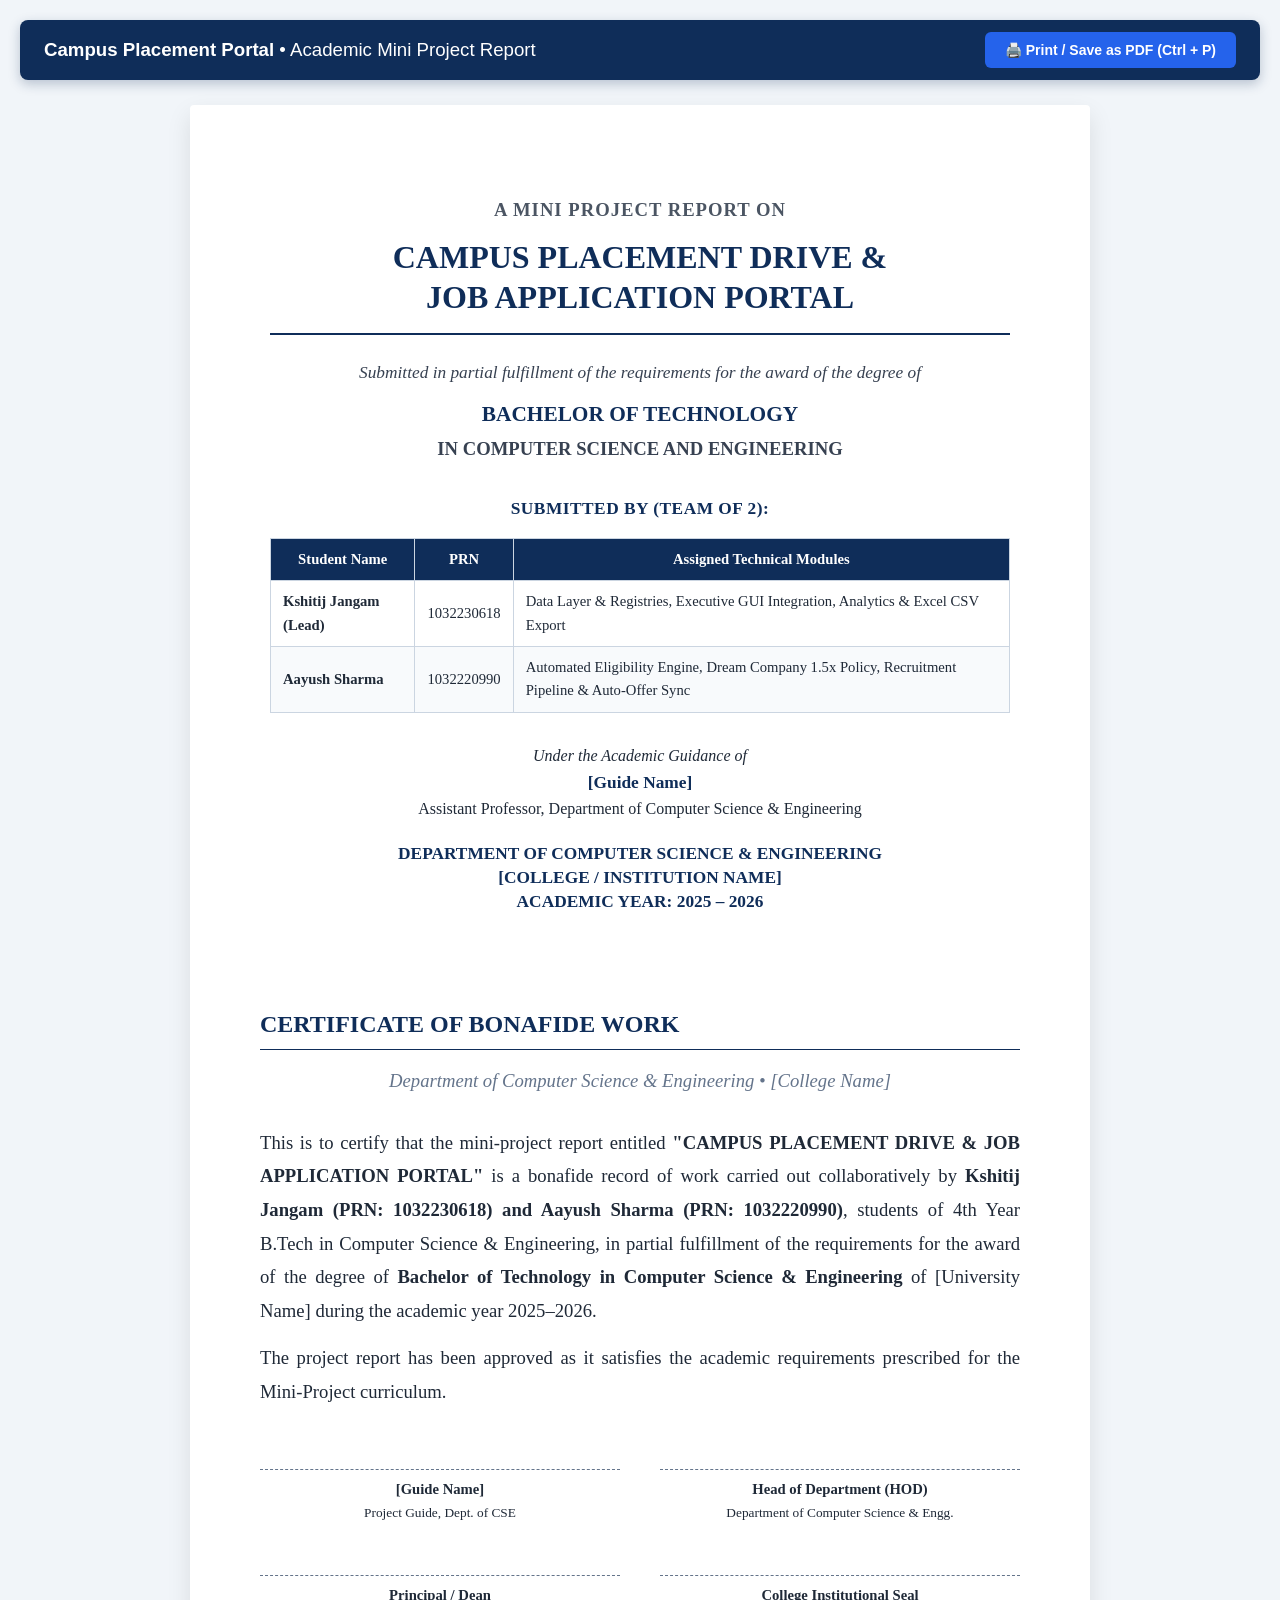
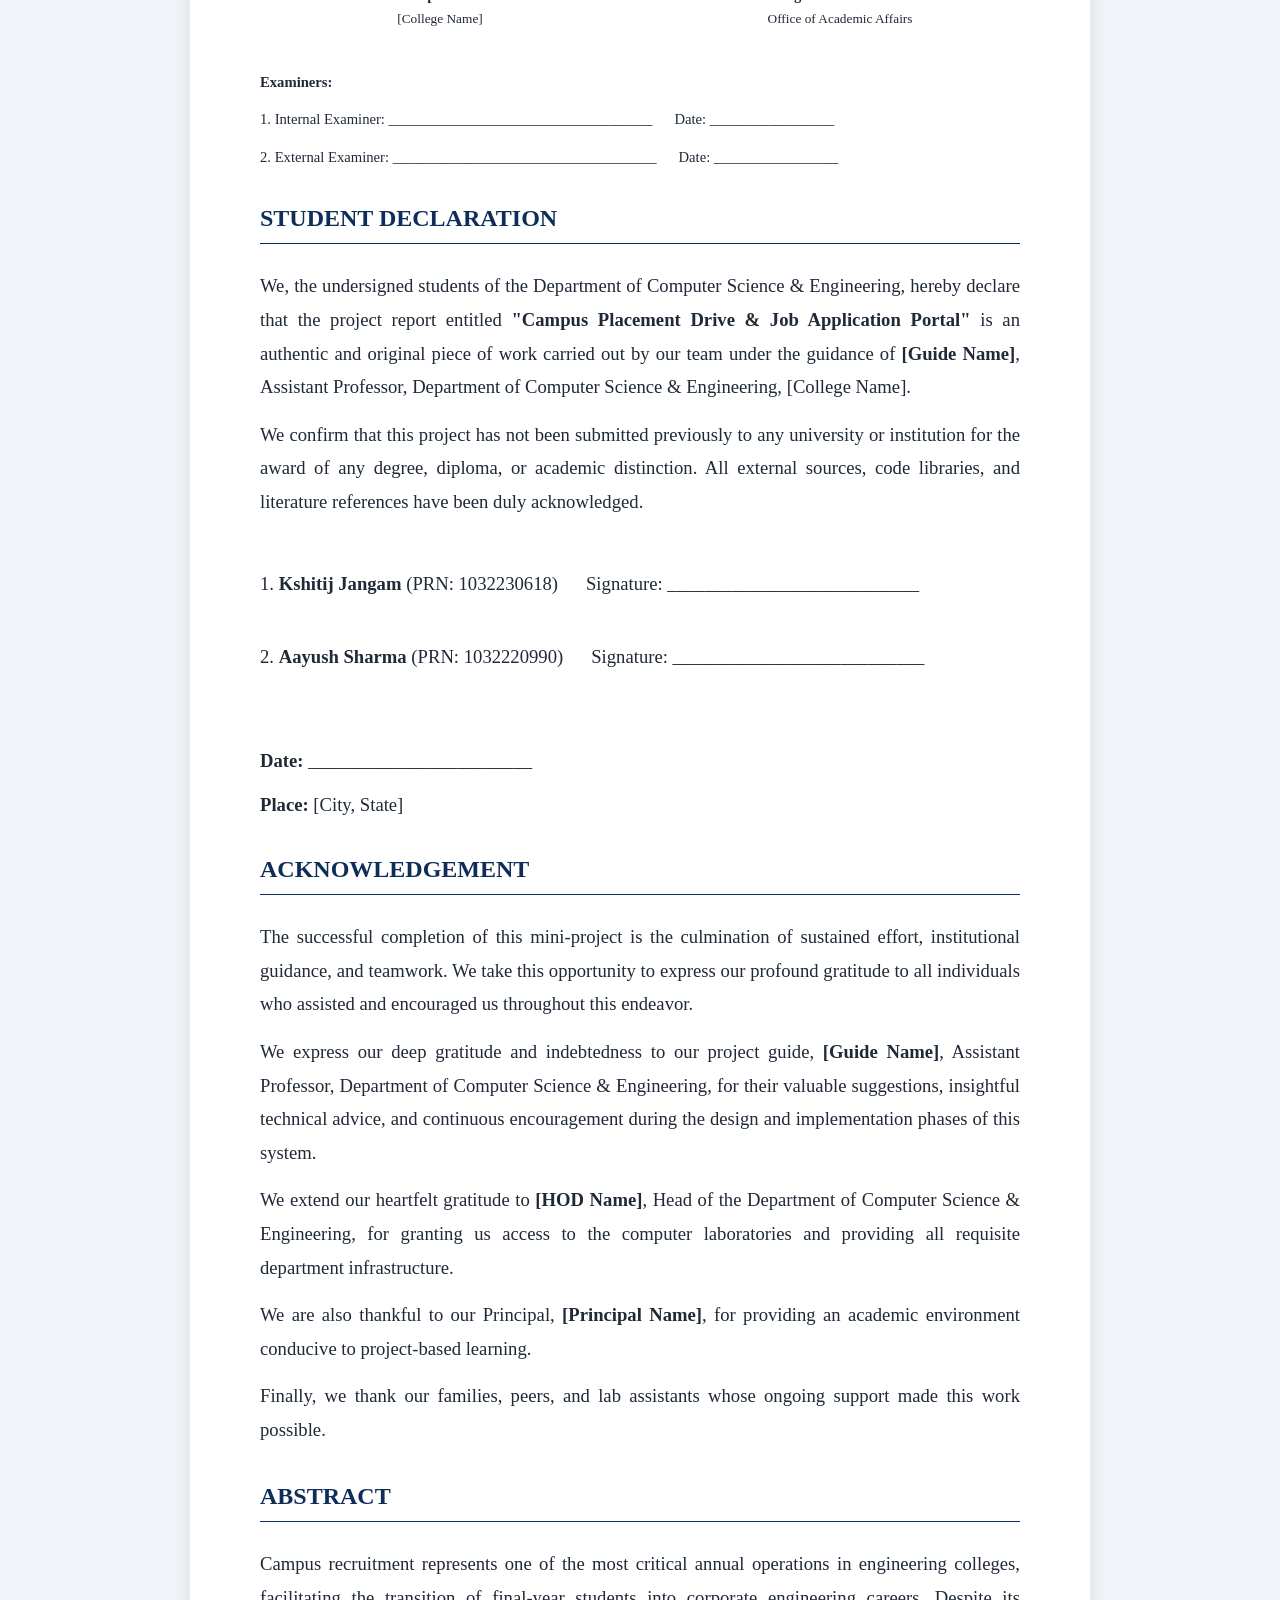
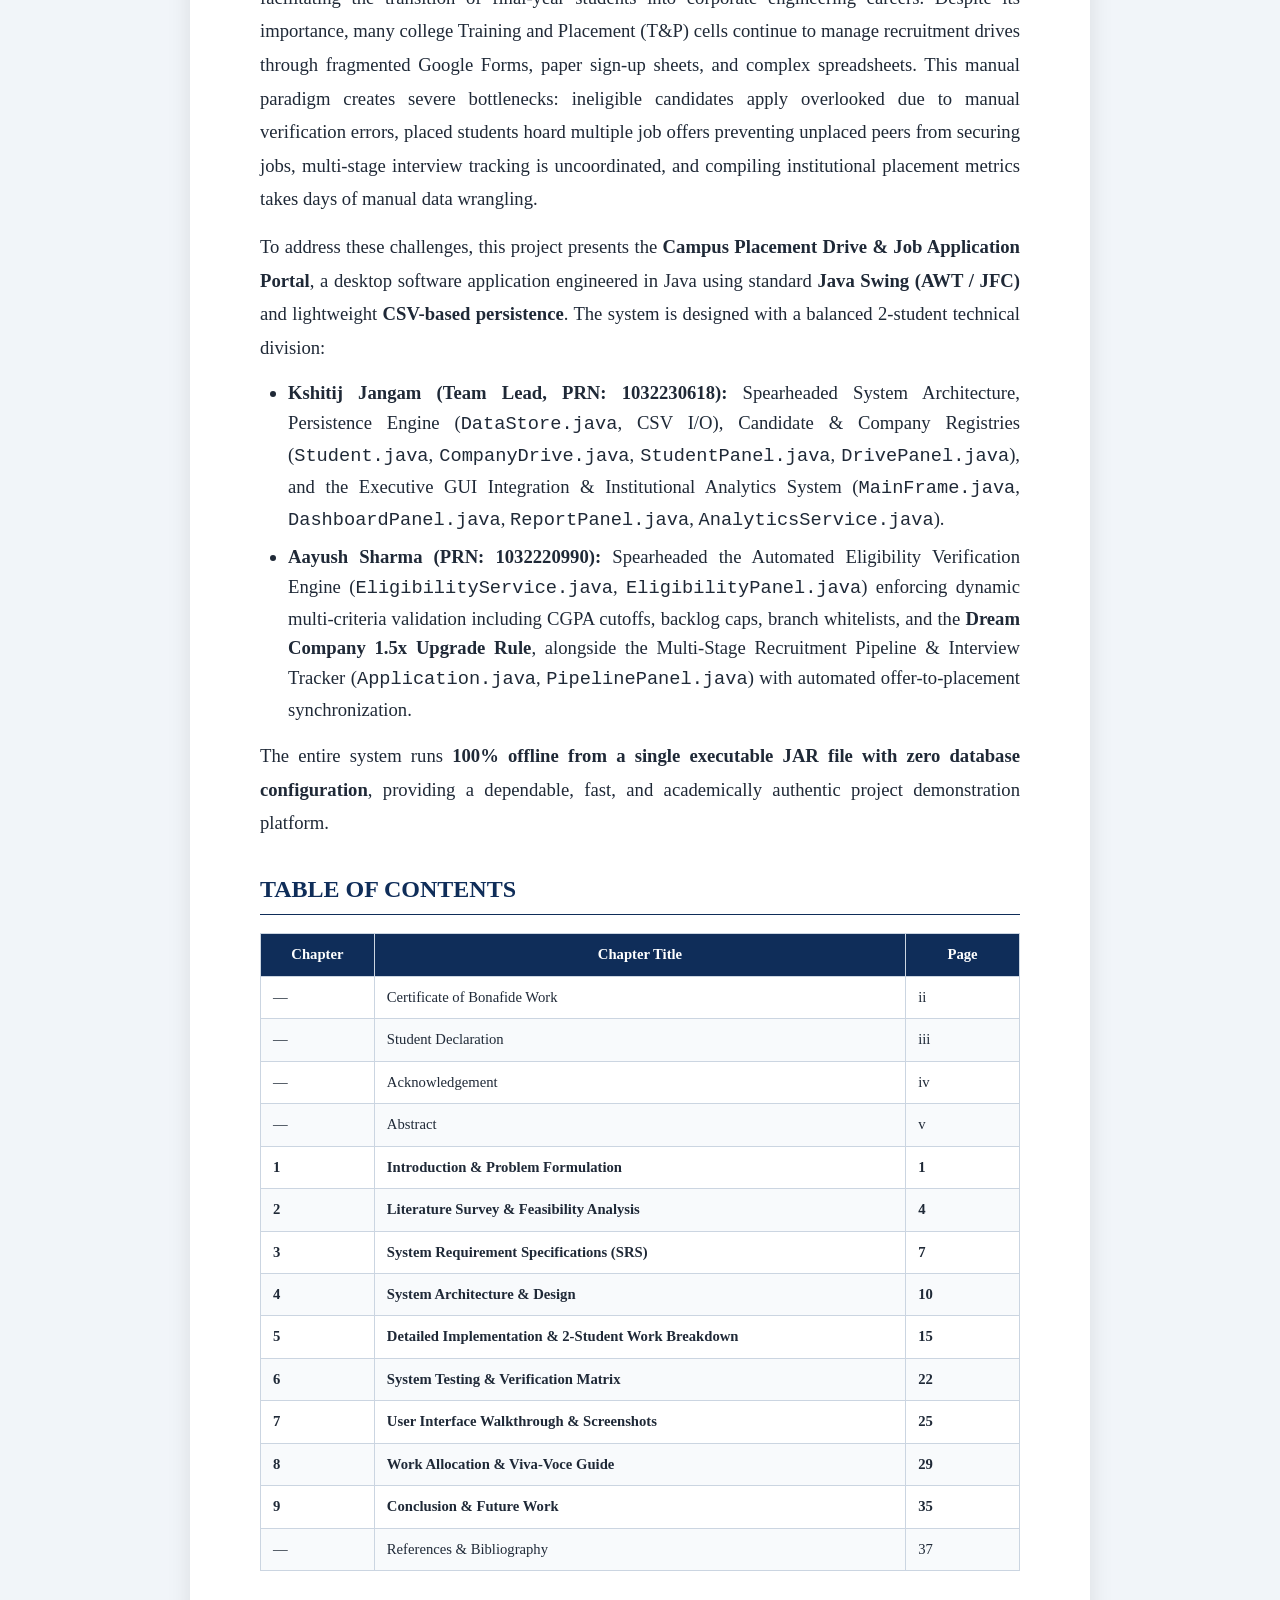
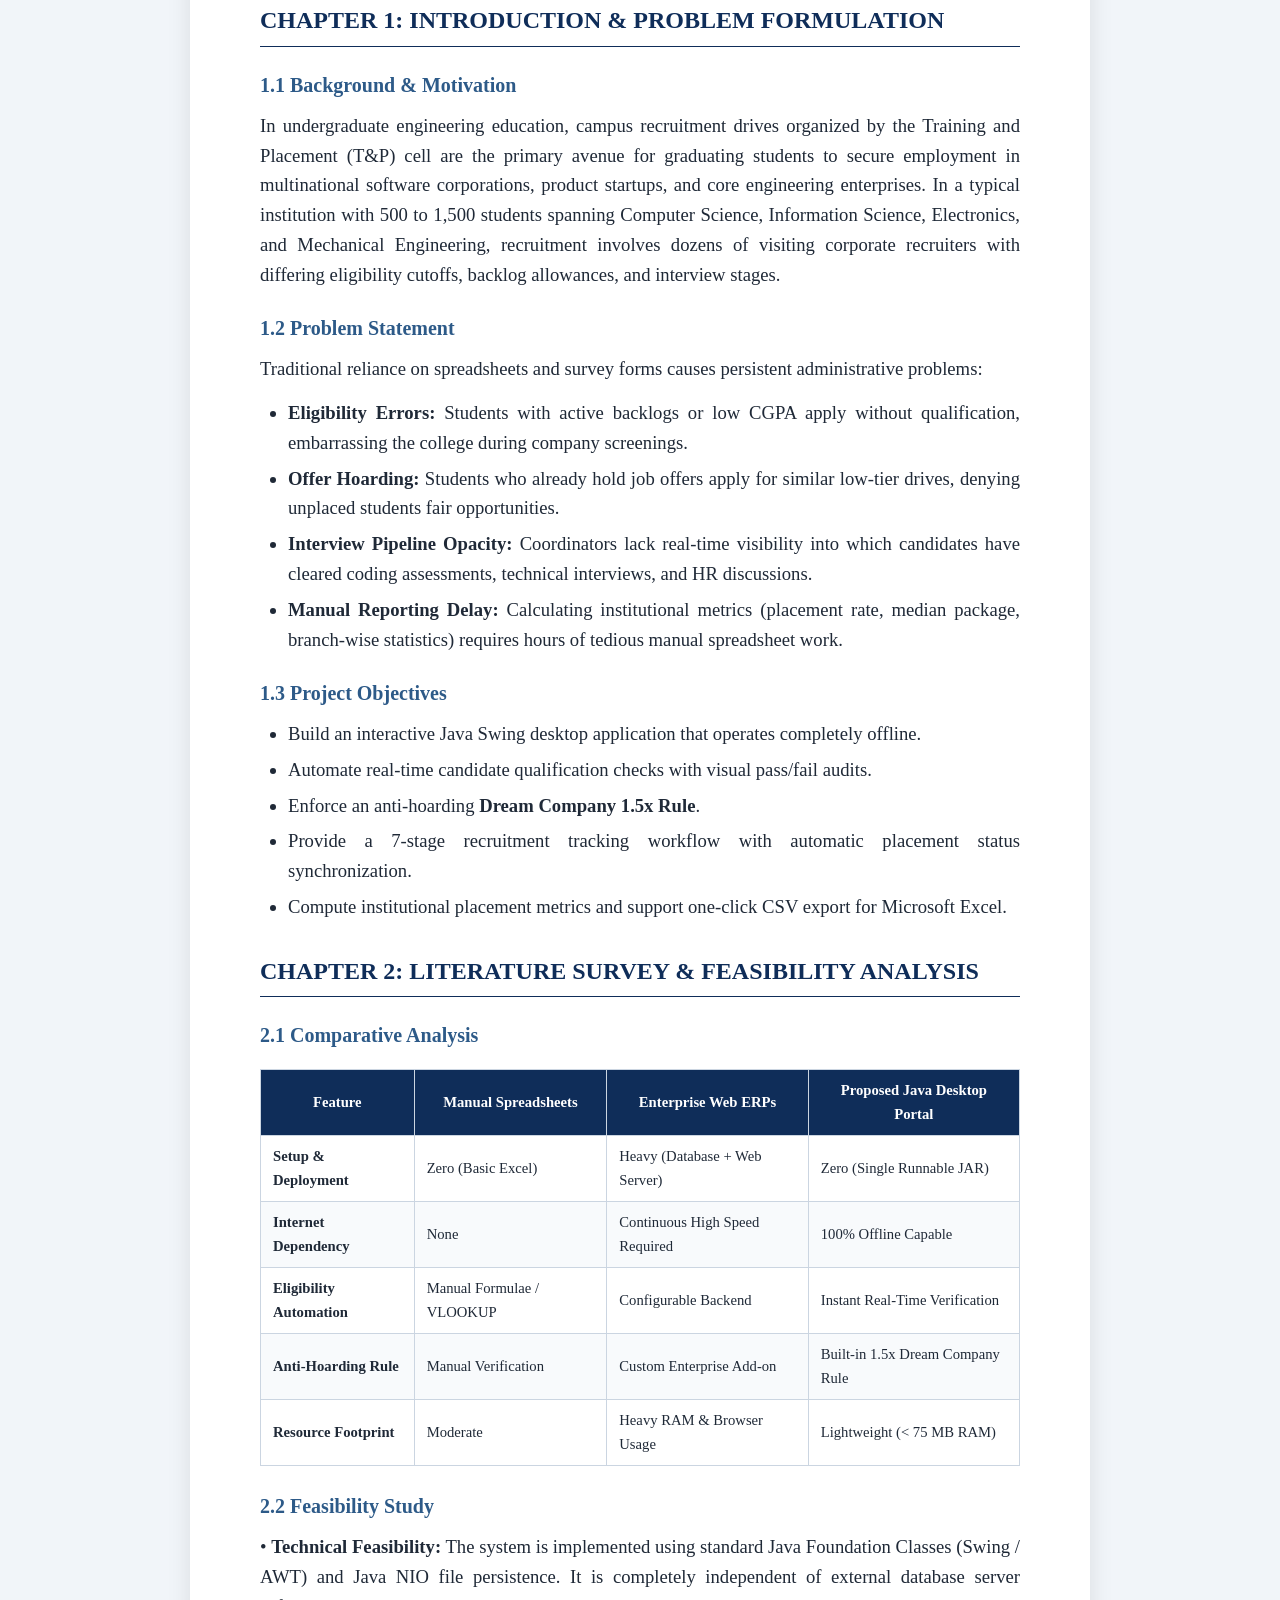
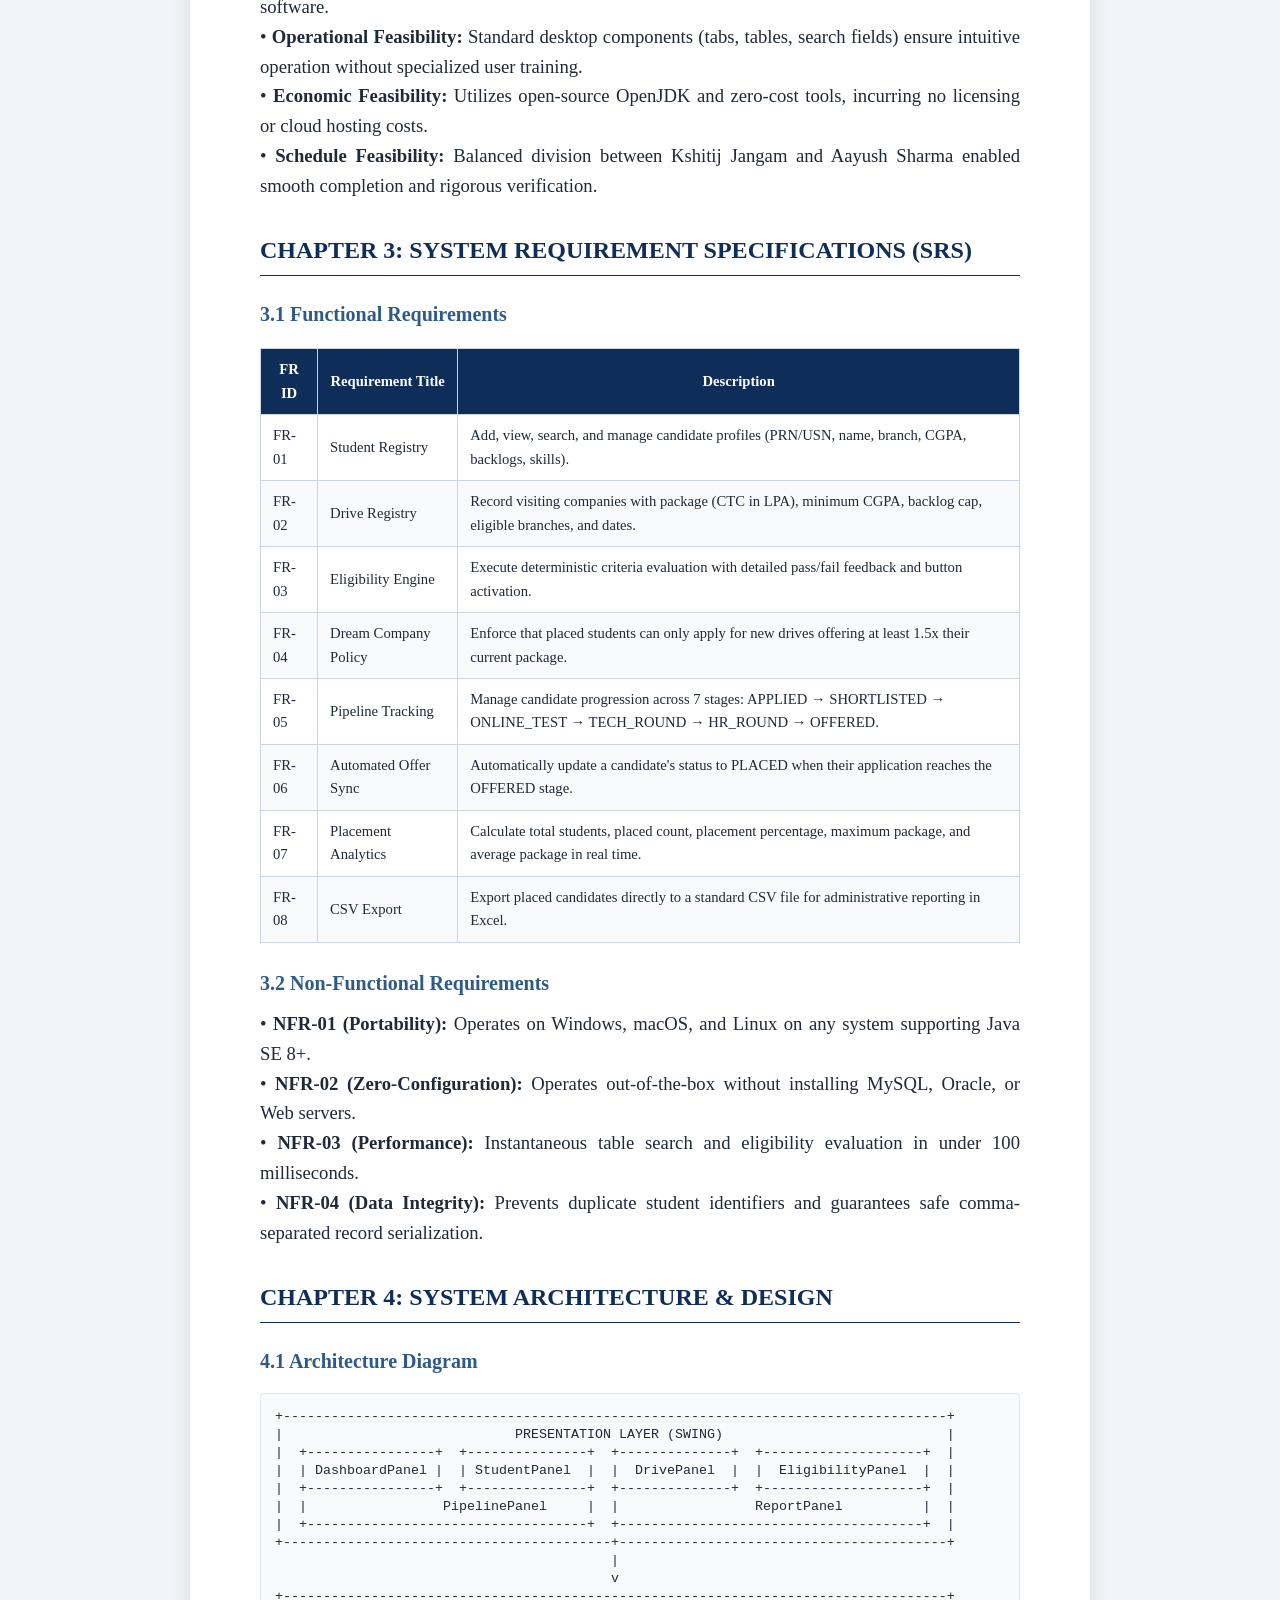
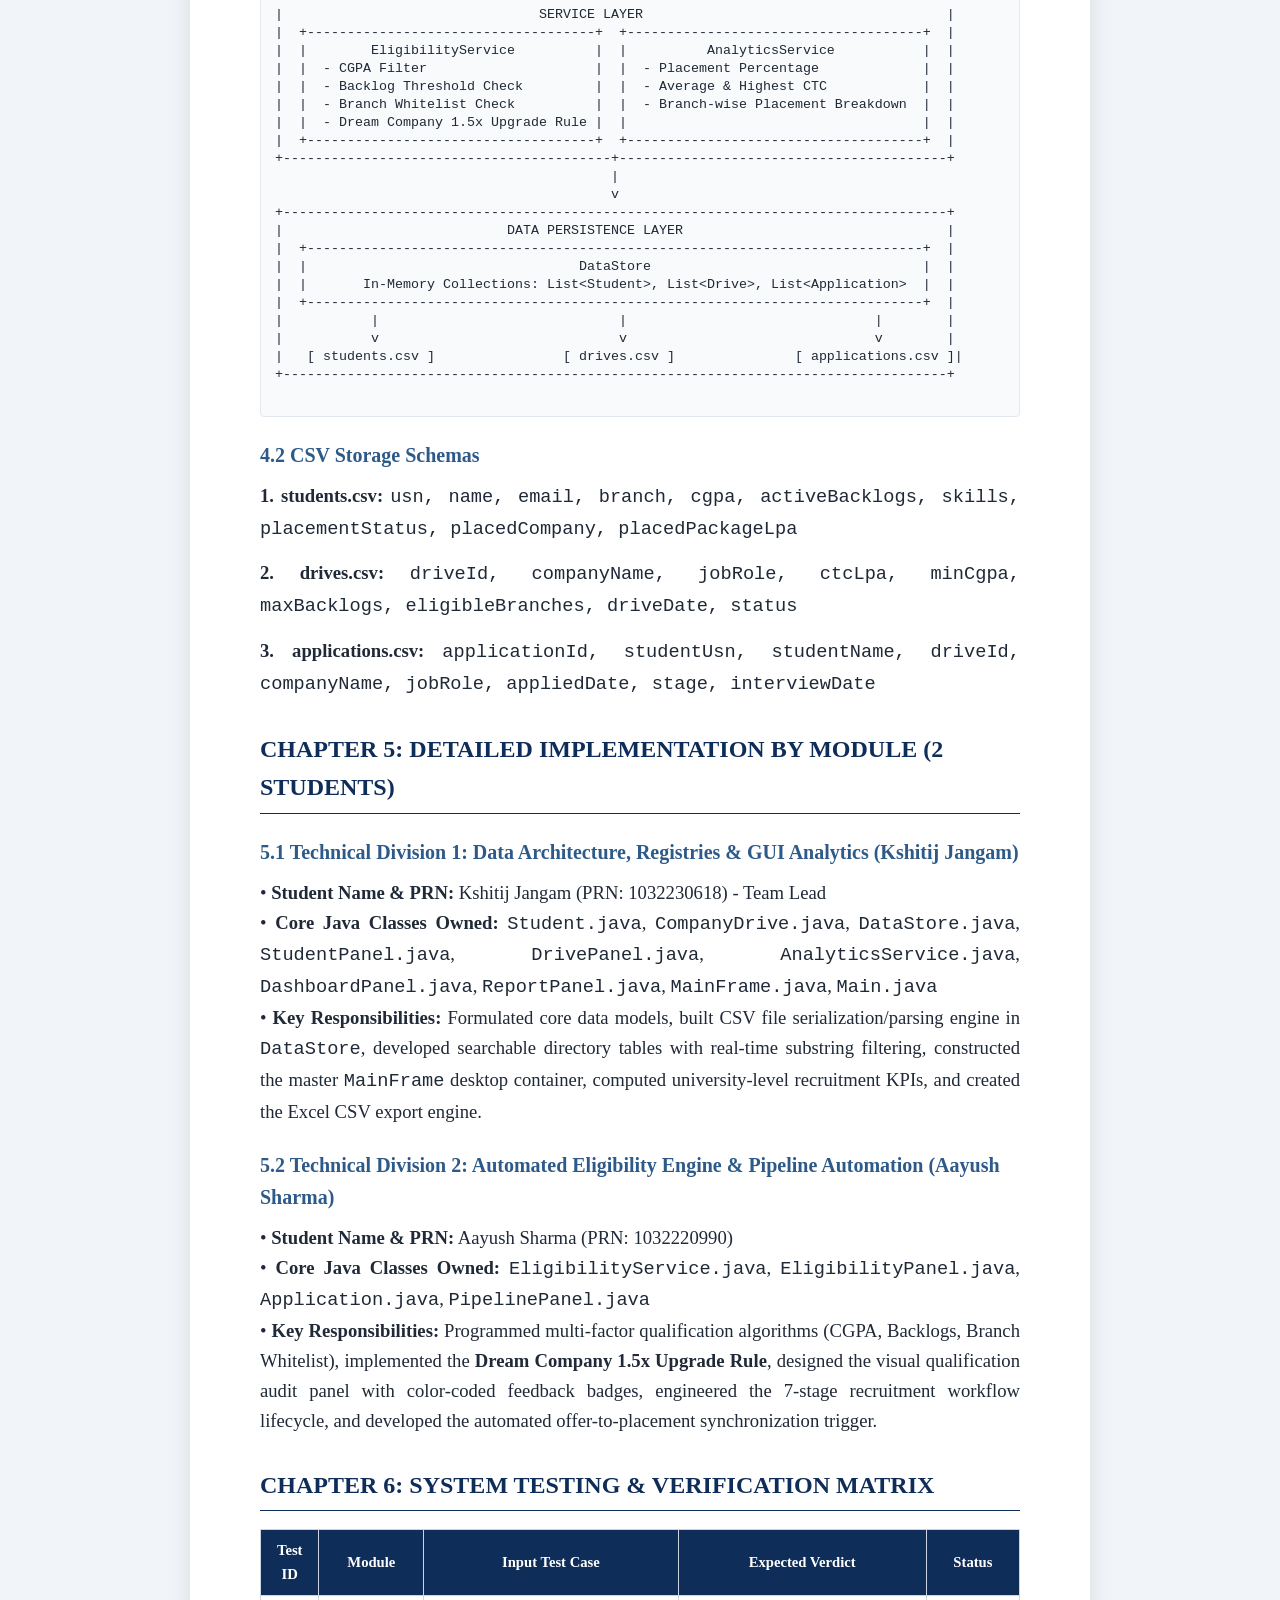
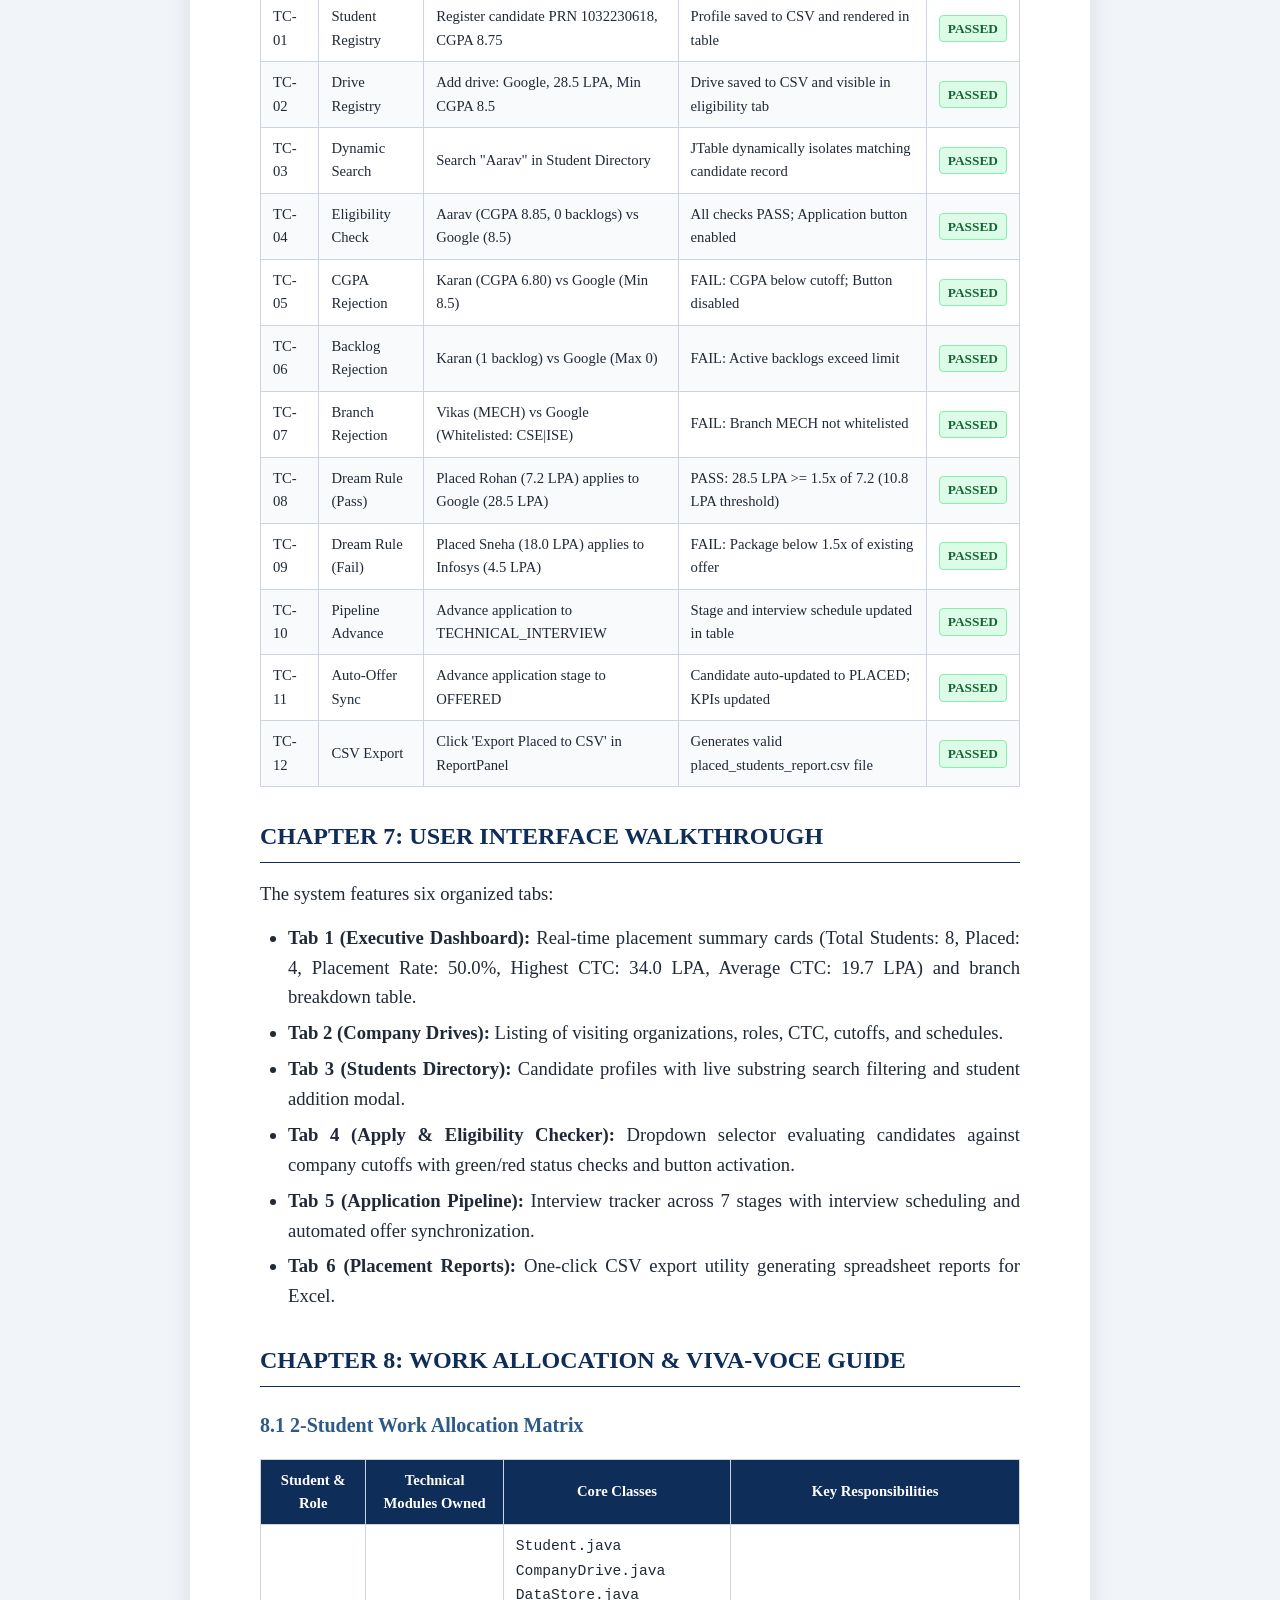
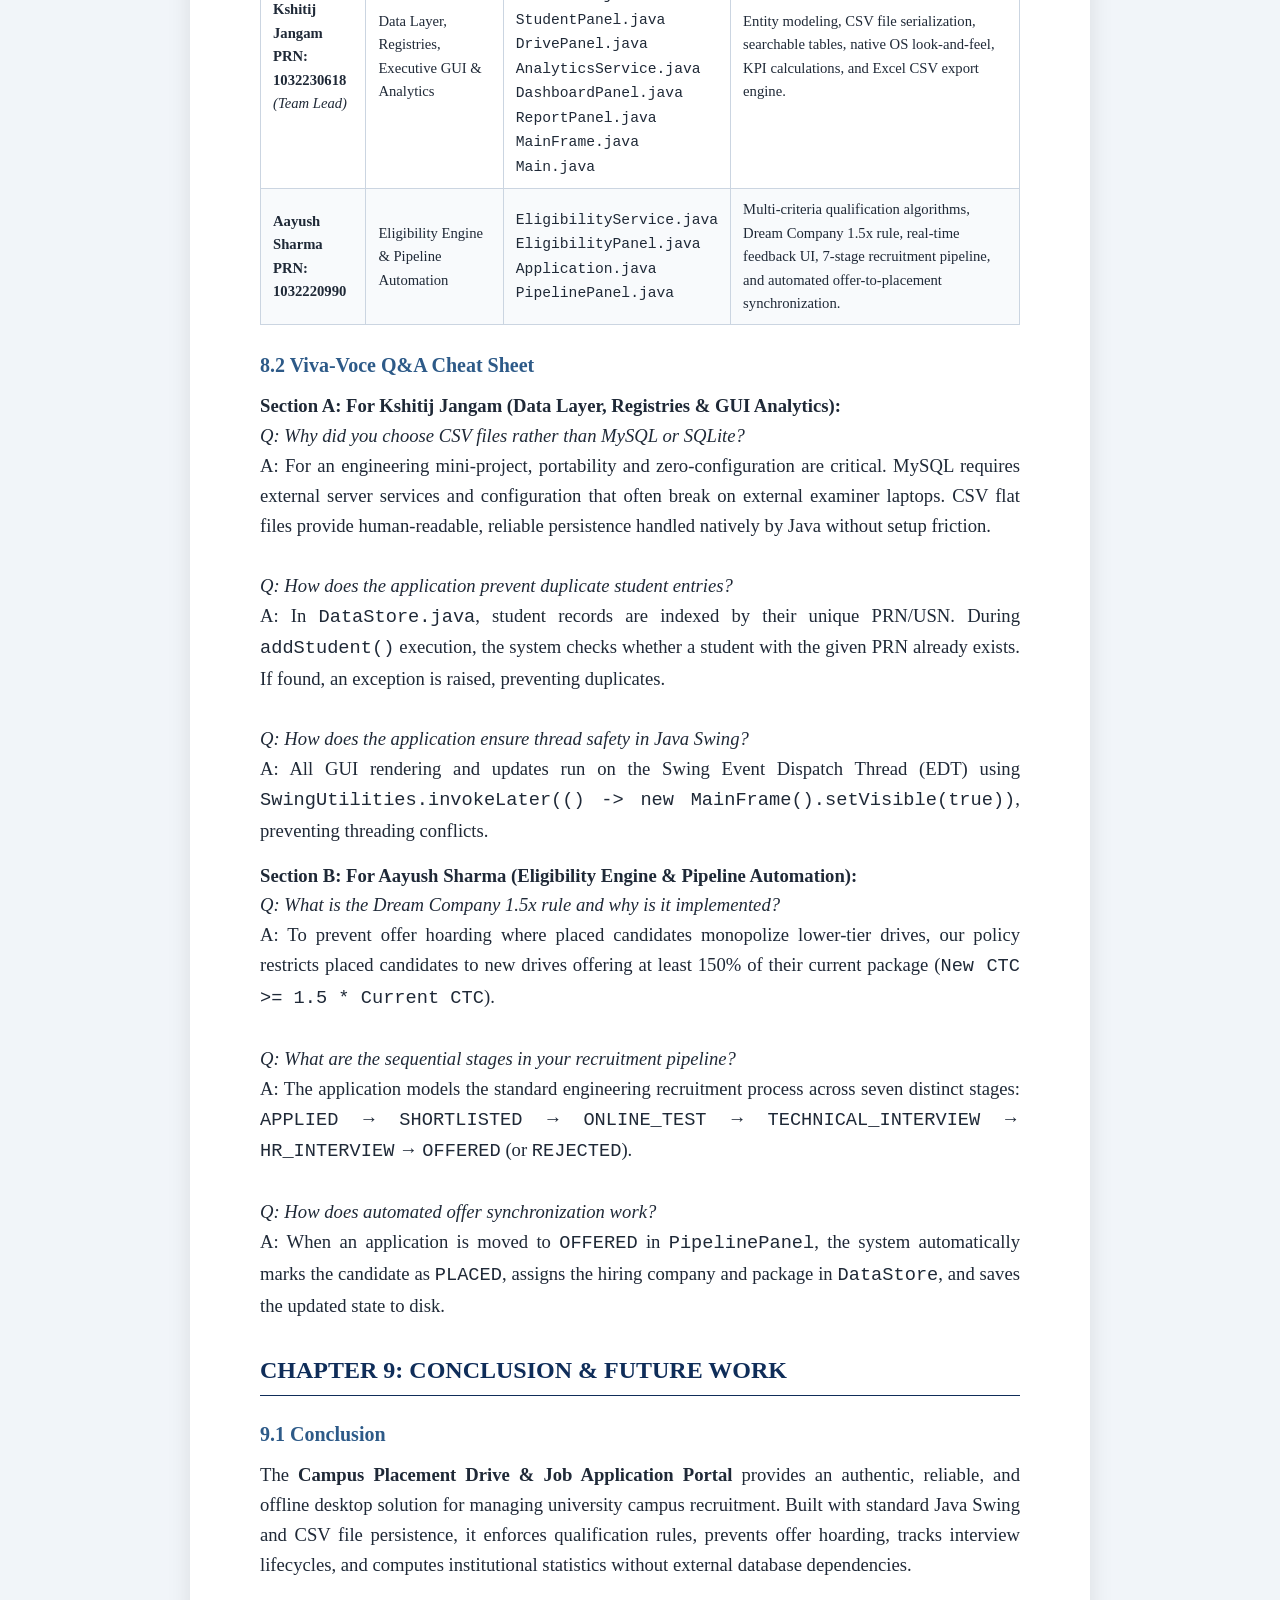
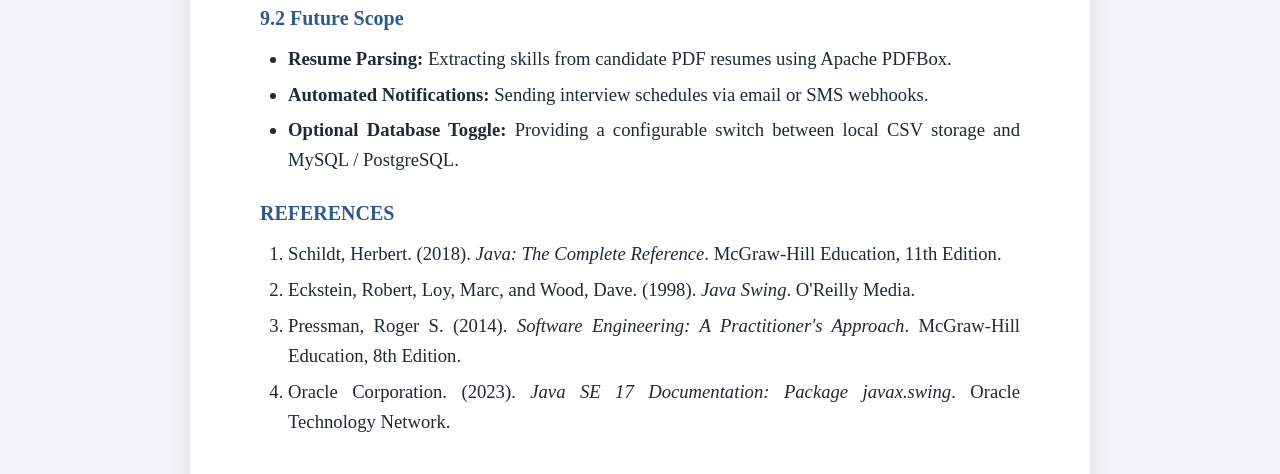
<file: PROJECT_REPORT.html>
<!DOCTYPE html>
<html lang="en">
<head>
  <meta charset="UTF-8">
  <meta name="viewport" content="width=device-width, initial-scale=1.0">
  <title>Academic Mini Project Report - Campus Placement Drive & Job Application Portal</title>
  <style>
    :root {
      --primary: #0f2d59;
      --secondary: #2d5a88;
      --accent: #2563eb;
      --text: #1f2937;
      --light-bg: #f8fafc;
      --border: #e2e8f0;
      --card-bg: #ffffff;
    }

    * {
      box-sizing: border-box;
      margin: 0;
      padding: 0;
    }

    body {
      font-family: 'Times New Roman', Times, serif;
      font-size: 14pt;
      line-height: 1.6;
      color: var(--text);
      background-color: #f1f5f9;
      padding: 20px;
    }

    .report-container {
      max-width: 900px;
      margin: 0 auto;
      background: #ffffff;
      padding: 60px 70px;
      box-shadow: 0 10px 25px rgba(0,0,0,0.1);
      border-radius: 4px;
    }

    /* Print styling */
    @media print {
      body {
        background: transparent;
        padding: 0;
      }
      .report-container {
        max-width: 100%;
        margin: 0;
        padding: 0;
        box-shadow: none;
      }
      .no-print {
        display: none !important;
      }
      .page-break {
        page-break-after: always;
        break-after: page;
      }
      h1, h2, h3 {
        page-break-after: avoid;
      }
      table, figure {
        page-break-inside: avoid;
      }
    }

    .print-bar {
      position: sticky;
      top: 10px;
      z-index: 100;
      display: flex;
      justify-content: space-between;
      align-items: center;
      background: var(--primary);
      color: white;
      padding: 12px 24px;
      border-radius: 8px;
      margin-bottom: 25px;
      box-shadow: 0 4px 12px rgba(15, 45, 89, 0.25);
      font-family: -apple-system, BlinkMacSystemFont, "Segoe UI", Roboto, sans-serif;
    }

    .print-btn {
      background: #2563eb;
      color: white;
      border: none;
      padding: 10px 20px;
      font-size: 14px;
      font-weight: 600;
      border-radius: 6px;
      cursor: pointer;
      display: inline-flex;
      align-items: center;
      gap: 8px;
      transition: background 0.2s;
    }
    .print-btn:hover {
      background: #1d4ed8;
    }

    /* Academic Cover Page */
    .cover-page {
      text-align: center;
      padding: 30px 10px 60px;
    }
    .cover-pre {
      font-size: 14pt;
      font-weight: bold;
      color: #4b5563;
      letter-spacing: 1px;
      margin-bottom: 12px;
    }
    .cover-title {
      font-size: 24pt;
      color: var(--primary);
      font-weight: bold;
      line-height: 1.25;
      margin-bottom: 24px;
      text-transform: uppercase;
      border-bottom: 2px solid var(--primary);
      padding-bottom: 16px;
    }
    .cover-sub {
      font-size: 13pt;
      font-style: italic;
      color: #374151;
      margin-bottom: 10px;
    }
    .cover-degree {
      font-size: 16pt;
      font-weight: bold;
      color: var(--primary);
      margin-bottom: 30px;
    }
    .cover-by {
      margin: 25px 0 15px;
      font-size: 13pt;
      font-weight: bold;
      color: var(--primary);
      letter-spacing: 0.5px;
    }
    .cover-table {
      margin: 0 auto 30px;
      width: 100%;
    }
    .cover-guide {
      margin-top: 25px;
      font-size: 12pt;
    }
    .cover-college {
      margin-top: 20px;
      font-size: 13pt;
      font-weight: bold;
      color: var(--primary);
      line-height: 1.4;
    }

    /* Headings */
    h1 {
      font-size: 18pt;
      color: var(--primary);
      border-bottom: 1.5px solid var(--primary);
      padding-bottom: 6px;
      margin-top: 30px;
      margin-bottom: 16px;
      text-transform: uppercase;
    }
    h2 {
      font-size: 15pt;
      color: var(--secondary);
      margin-top: 22px;
      margin-bottom: 10px;
    }
    h3 {
      font-size: 13pt;
      color: #1f2937;
      margin-top: 16px;
      margin-bottom: 8px;
    }

    p {
      text-align: justify;
      margin-bottom: 14px;
      text-indent: 0;
    }

    ul, ol {
      margin-left: 28px;
      margin-bottom: 14px;
    }
    li {
      margin-bottom: 6px;
      text-align: justify;
    }

    /* Tables */
    table {
      width: 100%;
      border-collapse: collapse;
      margin: 18px 0 24px;
      font-size: 11pt;
    }
    th, td {
      border: 1px solid #cbd5e1;
      padding: 9px 12px;
      text-align: left;
    }
    th {
      background-color: var(--primary);
      color: white;
      font-weight: bold;
      text-align: center;
    }
    tr:nth-child(even) td {
      background-color: #f8fafc;
    }

    /* Signatures */
    .sig-grid {
      display: grid;
      grid-template-columns: 1fr 1fr;
      gap: 40px;
      margin-top: 50px;
      text-align: center;
    }
    .sig-line {
      border-top: 1px dashed #64748b;
      padding-top: 8px;
      font-size: 11pt;
      font-weight: bold;
    }

    /* Code & Diagrams */
    pre {
      background: #f8fafc;
      border: 1px solid #e2e8f0;
      padding: 14px;
      font-family: "Courier New", Courier, monospace;
      font-size: 10pt;
      overflow-x: auto;
      margin: 16px 0;
      border-radius: 4px;
      line-height: 1.35;
    }

    .badge {
      display: inline-block;
      padding: 2px 8px;
      font-size: 10pt;
      font-weight: bold;
      border-radius: 4px;
    }
    .badge-pass { background: #dcfce7; color: #166534; border: 1px solid #86efac; }
  </style>
</head>
<body>

  <!-- Navigation Print Action Bar -->
  <div class="print-bar no-print">
    <div>
      <strong>Campus Placement Portal</strong> • Academic Mini Project Report
    </div>
    <div>
      <button class="print-btn" onclick="window.print()">
        🖨️ Print / Save as PDF (Ctrl + P)
      </button>
    </div>
  </div>

  <div class="report-container">

    <!-- ==================== COVER / TITLE PAGE ==================== -->
    <div class="cover-page">
      <div class="cover-pre">A MINI PROJECT REPORT ON</div>
      <div class="cover-title">
        Campus Placement Drive &<br>Job Application Portal
      </div>
      <div class="cover-sub">
        Submitted in partial fulfillment of the requirements for the award of the degree of
      </div>
      <div class="cover-degree">
        BACHELOR OF TECHNOLOGY<br>
        <span style="font-size: 14pt; color: #374151;">IN COMPUTER SCIENCE AND ENGINEERING</span>
      </div>

      <div class="cover-by">SUBMITTED BY (TEAM OF 2):</div>
      <table class="cover-table">
        <thead>
          <tr>
            <th>Student Name</th>
            <th>PRN</th>
            <th>Assigned Technical Modules</th>
          </tr>
        </thead>
        <tbody>
          <tr>
            <td><strong>Kshitij Jangam (Lead)</strong></td>
            <td>1032230618</td>
            <td>Data Layer & Registries, Executive GUI Integration, Analytics & Excel CSV Export</td>
          </tr>
          <tr>
            <td><strong>Aayush Sharma</strong></td>
            <td>1032220990</td>
            <td>Automated Eligibility Engine, Dream Company 1.5x Policy, Recruitment Pipeline & Auto-Offer Sync</td>
          </tr>
        </tbody>
      </table>

      <div class="cover-guide">
        <em>Under the Academic Guidance of</em><br>
        <strong style="font-size: 13pt; color: var(--primary);">[Guide Name]</strong><br>
        Assistant Professor, Department of Computer Science & Engineering
      </div>

      <div class="cover-college">
        DEPARTMENT OF COMPUTER SCIENCE & ENGINEERING<br>
        [COLLEGE / INSTITUTION NAME]<br>
        ACADEMIC YEAR: 2025 – 2026
      </div>
    </div>

    <div class="page-break"></div>

    <!-- ==================== CERTIFICATE ==================== -->
    <h1>CERTIFICATE OF BONAFIDE WORK</h1>
    <p style="text-align: center; font-style: italic; color: #64748b; margin-bottom: 25px;">
      Department of Computer Science & Engineering • [College Name]
    </p>

    <p style="line-height: 1.8; margin-top: 30px;">
      This is to certify that the mini-project report entitled 
      <strong>"CAMPUS PLACEMENT DRIVE & JOB APPLICATION PORTAL"</strong> is a bonafide record of work carried out collaboratively by 
      <strong>Kshitij Jangam (PRN: 1032230618) and Aayush Sharma (PRN: 1032220990)</strong>, 
      students of 4th Year B.Tech in Computer Science & Engineering, in partial fulfillment of the requirements for the award of the degree of 
      <strong>Bachelor of Technology in Computer Science & Engineering</strong> of [University Name] during the academic year 2025–2026.
    </p>
    <p style="line-height: 1.8;">
      The project report has been approved as it satisfies the academic requirements prescribed for the Mini-Project curriculum.
    </p>

    <div class="sig-grid" style="margin-top: 60px;">
      <div>
        <div class="sig-line">
          [Guide Name]<br>
          <span style="font-weight: normal; font-size: 10pt;">Project Guide, Dept. of CSE</span>
        </div>
      </div>
      <div>
        <div class="sig-line">
          Head of Department (HOD)<br>
          <span style="font-weight: normal; font-size: 10pt;">Department of Computer Science & Engg.</span>
        </div>
      </div>
    </div>

    <div class="sig-grid" style="margin-top: 50px;">
      <div>
        <div class="sig-line">
          Principal / Dean<br>
          <span style="font-weight: normal; font-size: 10pt;">[College Name]</span>
        </div>
      </div>
      <div>
        <div class="sig-line">
          College Institutional Seal<br>
          <span style="font-weight: normal; font-size: 10pt;">Office of Academic Affairs</span>
        </div>
      </div>
    </div>

    <div style="margin-top: 40px; font-size: 11pt;">
      <p><strong>Examiners:</strong></p>
      <p>1. Internal Examiner: ____________________________________ &nbsp;&nbsp;&nbsp;&nbsp; Date: _________________</p>
      <p>2. External Examiner: ____________________________________ &nbsp;&nbsp;&nbsp;&nbsp; Date: _________________</p>
    </div>

    <div class="page-break"></div>

    <!-- ==================== DECLARATION ==================== -->
    <h1>STUDENT DECLARATION</h1>
    <p style="line-height: 1.8; margin-top: 25px;">
      We, the undersigned students of the Department of Computer Science & Engineering, hereby declare that the project report entitled 
      <strong>"Campus Placement Drive & Job Application Portal"</strong> is an authentic and original piece of work carried out by our team 
      under the guidance of <strong>[Guide Name]</strong>, Assistant Professor, Department of Computer Science & Engineering, [College Name].
    </p>
    <p style="line-height: 1.8;">
      We confirm that this project has not been submitted previously to any university or institution for the award of any degree, 
      diploma, or academic distinction. All external sources, code libraries, and literature references have been duly acknowledged.
    </p>

    <div style="margin-top: 50px;">
      <p>1. <strong>Kshitij Jangam</strong> (PRN: 1032230618) &nbsp;&nbsp;&nbsp;&nbsp; Signature: ___________________________</p><br>
      <p>2. <strong>Aayush Sharma</strong> (PRN: 1032220990) &nbsp;&nbsp;&nbsp;&nbsp; Signature: ___________________________</p><br><br>
      <p><strong>Date:</strong> ________________________</p>
      <p><strong>Place:</strong> [City, State]</p>
    </div>

    <div class="page-break"></div>

    <!-- ==================== ACKNOWLEDGEMENT ==================== -->
    <h1>ACKNOWLEDGEMENT</h1>
    <p style="line-height: 1.8; margin-top: 25px;">
      The successful completion of this mini-project is the culmination of sustained effort, institutional guidance, and teamwork. 
      We take this opportunity to express our profound gratitude to all individuals who assisted and encouraged us throughout this endeavor.
    </p>
    <p style="line-height: 1.8;">
      We express our deep gratitude and indebtedness to our project guide, <strong>[Guide Name]</strong>, Assistant Professor, 
      Department of Computer Science & Engineering, for their valuable suggestions, insightful technical advice, and continuous encouragement 
      during the design and implementation phases of this system.
    </p>
    <p style="line-height: 1.8;">
      We extend our heartfelt gratitude to <strong>[HOD Name]</strong>, Head of the Department of Computer Science & Engineering, 
      for granting us access to the computer laboratories and providing all requisite department infrastructure.
    </p>
    <p style="line-height: 1.8;">
      We are also thankful to our Principal, <strong>[Principal Name]</strong>, for providing an academic environment conducive to project-based learning.
    </p>
    <p style="line-height: 1.8;">
      Finally, we thank our families, peers, and lab assistants whose ongoing support made this work possible.
    </p>

    <div class="page-break"></div>

    <!-- ==================== ABSTRACT ==================== -->
    <h1>ABSTRACT</h1>
    <p style="line-height: 1.8; margin-top: 25px;">
      Campus recruitment represents one of the most critical annual operations in engineering colleges, facilitating the transition of final-year 
      students into corporate engineering careers. Despite its importance, many college Training and Placement (T&P) cells continue to manage 
      recruitment drives through fragmented Google Forms, paper sign-up sheets, and complex spreadsheets. This manual paradigm creates severe bottlenecks: 
      ineligible candidates apply overlooked due to manual verification errors, placed students hoard multiple job offers preventing unplaced peers from securing jobs, multi-stage 
      interview tracking is uncoordinated, and compiling institutional placement metrics takes days of manual data wrangling.
    </p>
    <p style="line-height: 1.8;">
      To address these challenges, this project presents the <strong>Campus Placement Drive & Job Application Portal</strong>, a desktop software 
      application engineered in Java using standard <strong>Java Swing (AWT / JFC)</strong> and lightweight <strong>CSV-based persistence</strong>. 
      The system is designed with a balanced 2-student technical division:
    </p>
    <ul>
      <li><strong>Kshitij Jangam (Team Lead, PRN: 1032230618):</strong> Spearheaded System Architecture, Persistence Engine (<code>DataStore.java</code>, CSV I/O), Candidate & Company Registries (<code>Student.java</code>, <code>CompanyDrive.java</code>, <code>StudentPanel.java</code>, <code>DrivePanel.java</code>), and the Executive GUI Integration & Institutional Analytics System (<code>MainFrame.java</code>, <code>DashboardPanel.java</code>, <code>ReportPanel.java</code>, <code>AnalyticsService.java</code>).</li>
      <li><strong>Aayush Sharma (PRN: 1032220990):</strong> Spearheaded the Automated Eligibility Verification Engine (<code>EligibilityService.java</code>, <code>EligibilityPanel.java</code>) enforcing dynamic multi-criteria validation including CGPA cutoffs, backlog caps, branch whitelists, and the <strong>Dream Company 1.5x Upgrade Rule</strong>, alongside the Multi-Stage Recruitment Pipeline & Interview Tracker (<code>Application.java</code>, <code>PipelinePanel.java</code>) with automated offer-to-placement synchronization.</li>
    </ul>
    <p style="line-height: 1.8;">
      The entire system runs <strong>100% offline from a single executable JAR file with zero database configuration</strong>, providing a dependable, 
      fast, and academically authentic project demonstration platform.
    </p>

    <div class="page-break"></div>

    <!-- ==================== TABLE OF CONTENTS ==================== -->
    <h1>TABLE OF CONTENTS</h1>
    <table>
      <thead>
        <tr>
          <th style="width: 15%;">Chapter</th>
          <th style="width: 70%;">Chapter Title</th>
          <th style="width: 15%;">Page</th>
        </tr>
      </thead>
      <tbody>
        <tr><td>—</td><td>Certificate of Bonafide Work</td><td>ii</td></tr>
        <tr><td>—</td><td>Student Declaration</td><td>iii</td></tr>
        <tr><td>—</td><td>Acknowledgement</td><td>iv</td></tr>
        <tr><td>—</td><td>Abstract</td><td>v</td></tr>
        <tr><td><strong>1</strong></td><td><strong>Introduction & Problem Formulation</strong></td><td><strong>1</strong></td></tr>
        <tr><td><strong>2</strong></td><td><strong>Literature Survey & Feasibility Analysis</strong></td><td><strong>4</strong></td></tr>
        <tr><td><strong>3</strong></td><td><strong>System Requirement Specifications (SRS)</strong></td><td><strong>7</strong></td></tr>
        <tr><td><strong>4</strong></td><td><strong>System Architecture & Design</strong></td><td><strong>10</strong></td></tr>
        <tr><td><strong>5</strong></td><td><strong>Detailed Implementation & 2-Student Work Breakdown</strong></td><td><strong>15</strong></td></tr>
        <tr><td><strong>6</strong></td><td><strong>System Testing & Verification Matrix</strong></td><td><strong>22</strong></td></tr>
        <tr><td><strong>7</strong></td><td><strong>User Interface Walkthrough & Screenshots</strong></td><td><strong>25</strong></td></tr>
        <tr><td><strong>8</strong></td><td><strong>Work Allocation & Viva-Voce Guide</strong></td><td><strong>29</strong></td></tr>
        <tr><td><strong>9</strong></td><td><strong>Conclusion & Future Work</strong></td><td><strong>35</strong></td></tr>
        <tr><td>—</td><td>References & Bibliography</td><td>37</td></tr>
      </tbody>
    </table>

    <div class="page-break"></div>

    <!-- ==================== CHAPTER 1 ==================== -->
    <h1>CHAPTER 1: INTRODUCTION & PROBLEM FORMULATION</h1>
    <h2>1.1 Background & Motivation</h2>
    <p>
      In undergraduate engineering education, campus recruitment drives organized by the Training and Placement (T&P) cell are the primary avenue 
      for graduating students to secure employment in multinational software corporations, product startups, and core engineering enterprises. 
      In a typical institution with 500 to 1,500 students spanning Computer Science, Information Science, Electronics, and Mechanical Engineering, 
      recruitment involves dozens of visiting corporate recruiters with differing eligibility cutoffs, backlog allowances, and interview stages.
    </p>

    <h2>1.2 Problem Statement</h2>
    <p>
      Traditional reliance on spreadsheets and survey forms causes persistent administrative problems:
    </p>
    <ul>
      <li><strong>Eligibility Errors:</strong> Students with active backlogs or low CGPA apply without qualification, embarrassing the college during company screenings.</li>
      <li><strong>Offer Hoarding:</strong> Students who already hold job offers apply for similar low-tier drives, denying unplaced students fair opportunities.</li>
      <li><strong>Interview Pipeline Opacity:</strong> Coordinators lack real-time visibility into which candidates have cleared coding assessments, technical interviews, and HR discussions.</li>
      <li><strong>Manual Reporting Delay:</strong> Calculating institutional metrics (placement rate, median package, branch-wise statistics) requires hours of tedious manual spreadsheet work.</li>
    </ul>

    <h2>1.3 Project Objectives</h2>
    <ul>
      <li>Build an interactive Java Swing desktop application that operates completely offline.</li>
      <li>Automate real-time candidate qualification checks with visual pass/fail audits.</li>
      <li>Enforce an anti-hoarding <strong>Dream Company 1.5x Rule</strong>.</li>
      <li>Provide a 7-stage recruitment tracking workflow with automatic placement status synchronization.</li>
      <li>Compute institutional placement metrics and support one-click CSV export for Microsoft Excel.</li>
    </ul>

    <div class="page-break"></div>

    <!-- ==================== CHAPTER 2 ==================== -->
    <h1>CHAPTER 2: LITERATURE SURVEY & FEASIBILITY ANALYSIS</h1>
    <h2>2.1 Comparative Analysis</h2>
    <table>
      <thead>
        <tr>
          <th>Feature</th>
          <th>Manual Spreadsheets</th>
          <th>Enterprise Web ERPs</th>
          <th>Proposed Java Desktop Portal</th>
        </tr>
      </thead>
      <tbody>
        <tr>
          <td><strong>Setup & Deployment</strong></td>
          <td>Zero (Basic Excel)</td>
          <td>Heavy (Database + Web Server)</td>
          <td>Zero (Single Runnable JAR)</td>
        </tr>
        <tr>
          <td><strong>Internet Dependency</strong></td>
          <td>None</td>
          <td>Continuous High Speed Required</td>
          <td>100% Offline Capable</td>
        </tr>
        <tr>
          <td><strong>Eligibility Automation</strong></td>
          <td>Manual Formulae / VLOOKUP</td>
          <td>Configurable Backend</td>
          <td>Instant Real-Time Verification</td>
        </tr>
        <tr>
          <td><strong>Anti-Hoarding Rule</strong></td>
          <td>Manual Verification</td>
          <td>Custom Enterprise Add-on</td>
          <td>Built-in 1.5x Dream Company Rule</td>
        </tr>
        <tr>
          <td><strong>Resource Footprint</strong></td>
          <td>Moderate</td>
          <td>Heavy RAM & Browser Usage</td>
          <td>Lightweight (&lt; 75 MB RAM)</td>
        </tr>
      </tbody>
    </table>

    <h2>2.2 Feasibility Study</h2>
    <p>
      • <strong>Technical Feasibility:</strong> The system is implemented using standard Java Foundation Classes (Swing / AWT) and Java NIO file persistence. It is completely independent of external database server software.<br>
      • <strong>Operational Feasibility:</strong> Standard desktop components (tabs, tables, search fields) ensure intuitive operation without specialized user training.<br>
      • <strong>Economic Feasibility:</strong> Utilizes open-source OpenJDK and zero-cost tools, incurring no licensing or cloud hosting costs.<br>
      • <strong>Schedule Feasibility:</strong> Balanced division between Kshitij Jangam and Aayush Sharma enabled smooth completion and rigorous verification.
    </p>

    <div class="page-break"></div>

    <!-- ==================== CHAPTER 3 ==================== -->
    <h1>CHAPTER 3: SYSTEM REQUIREMENT SPECIFICATIONS (SRS)</h1>
    <h2>3.1 Functional Requirements</h2>
    <table>
      <thead>
        <tr>
          <th>FR ID</th>
          <th>Requirement Title</th>
          <th>Description</th>
        </tr>
      </thead>
      <tbody>
        <tr><td>FR-01</td><td>Student Registry</td><td>Add, view, search, and manage candidate profiles (PRN/USN, name, branch, CGPA, backlogs, skills).</td></tr>
        <tr><td>FR-02</td><td>Drive Registry</td><td>Record visiting companies with package (CTC in LPA), minimum CGPA, backlog cap, eligible branches, and dates.</td></tr>
        <tr><td>FR-03</td><td>Eligibility Engine</td><td>Execute deterministic criteria evaluation with detailed pass/fail feedback and button activation.</td></tr>
        <tr><td>FR-04</td><td>Dream Company Policy</td><td>Enforce that placed students can only apply for new drives offering at least 1.5x their current package.</td></tr>
        <tr><td>FR-05</td><td>Pipeline Tracking</td><td>Manage candidate progression across 7 stages: APPLIED → SHORTLISTED → ONLINE_TEST → TECH_ROUND → HR_ROUND → OFFERED.</td></tr>
        <tr><td>FR-06</td><td>Automated Offer Sync</td><td>Automatically update a candidate's status to PLACED when their application reaches the OFFERED stage.</td></tr>
        <tr><td>FR-07</td><td>Placement Analytics</td><td>Calculate total students, placed count, placement percentage, maximum package, and average package in real time.</td></tr>
        <tr><td>FR-08</td><td>CSV Export</td><td>Export placed candidates directly to a standard CSV file for administrative reporting in Excel.</td></tr>
      </tbody>
    </table>

    <h2>3.2 Non-Functional Requirements</h2>
    <p>
      • <strong>NFR-01 (Portability):</strong> Operates on Windows, macOS, and Linux on any system supporting Java SE 8+.<br>
      • <strong>NFR-02 (Zero-Configuration):</strong> Operates out-of-the-box without installing MySQL, Oracle, or Web servers.<br>
      • <strong>NFR-03 (Performance):</strong> Instantaneous table search and eligibility evaluation in under 100 milliseconds.<br>
      • <strong>NFR-04 (Data Integrity):</strong> Prevents duplicate student identifiers and guarantees safe comma-separated record serialization.
    </p>

    <div class="page-break"></div>

    <!-- ==================== CHAPTER 4 ==================== -->
    <h1>CHAPTER 4: SYSTEM ARCHITECTURE & DESIGN</h1>
    <h2>4.1 Architecture Diagram</h2>
    <pre>
+-----------------------------------------------------------------------------------+
|                             PRESENTATION LAYER (SWING)                            |
|  +----------------+  +---------------+  +--------------+  +--------------------+  |
|  | DashboardPanel |  | StudentPanel  |  |  DrivePanel  |  |  EligibilityPanel  |  |
|  +----------------+  +---------------+  +--------------+  +--------------------+  |
|  |                 PipelinePanel     |  |                 ReportPanel          |  |
|  +-----------------------------------+  +--------------------------------------+  |
+-----------------------------------------+-----------------------------------------+
                                          |
                                          v
+-----------------------------------------------------------------------------------+
|                                SERVICE LAYER                                      |
|  +------------------------------------+  +-------------------------------------+  |
|  |        EligibilityService          |  |          AnalyticsService           |  |
|  |  - CGPA Filter                     |  |  - Placement Percentage             |  |
|  |  - Backlog Threshold Check         |  |  - Average & Highest CTC            |  |
|  |  - Branch Whitelist Check          |  |  - Branch-wise Placement Breakdown  |  |
|  |  - Dream Company 1.5x Upgrade Rule |  |                                     |  |
|  +------------------------------------+  +-------------------------------------+  |
+-----------------------------------------+-----------------------------------------+
                                          |
                                          v
+-----------------------------------------------------------------------------------+
|                            DATA PERSISTENCE LAYER                                 |
|  +-----------------------------------------------------------------------------+  |
|  |                                  DataStore                                  |  |
|  |       In-Memory Collections: List&lt;Student&gt;, List&lt;Drive&gt;, List&lt;Application&gt;  |  |
|  +-----------------------------------------------------------------------------+  |
|           |                              |                               |        |
|           v                              v                               v        |
|   [ students.csv ]                [ drives.csv ]               [ applications.csv ]|
+-----------------------------------------------------------------------------------+
    </pre>

    <h2>4.2 CSV Storage Schemas</h2>
    <p><strong>1. students.csv:</strong> <code>usn, name, email, branch, cgpa, activeBacklogs, skills, placementStatus, placedCompany, placedPackageLpa</code></p>
    <p><strong>2. drives.csv:</strong> <code>driveId, companyName, jobRole, ctcLpa, minCgpa, maxBacklogs, eligibleBranches, driveDate, status</code></p>
    <p><strong>3. applications.csv:</strong> <code>applicationId, studentUsn, studentName, driveId, companyName, jobRole, appliedDate, stage, interviewDate</code></p>

    <div class="page-break"></div>

    <!-- ==================== CHAPTER 5 ==================== -->
    <h1>CHAPTER 5: DETAILED IMPLEMENTATION BY MODULE (2 STUDENTS)</h1>
    
    <h2>5.1 Technical Division 1: Data Architecture, Registries & GUI Analytics (Kshitij Jangam)</h2>
    <p>
      • <strong>Student Name & PRN:</strong> Kshitij Jangam (PRN: 1032230618) - Team Lead<br>
      • <strong>Core Java Classes Owned:</strong> <code>Student.java</code>, <code>CompanyDrive.java</code>, <code>DataStore.java</code>, <code>StudentPanel.java</code>, <code>DrivePanel.java</code>, <code>AnalyticsService.java</code>, <code>DashboardPanel.java</code>, <code>ReportPanel.java</code>, <code>MainFrame.java</code>, <code>Main.java</code><br>
      • <strong>Key Responsibilities:</strong> Formulated core data models, built CSV file serialization/parsing engine in <code>DataStore</code>, developed searchable directory tables with real-time substring filtering, constructed the master <code>MainFrame</code> desktop container, computed university-level recruitment KPIs, and created the Excel CSV export engine.
    </p>

    <h2>5.2 Technical Division 2: Automated Eligibility Engine & Pipeline Automation (Aayush Sharma)</h2>
    <p>
      • <strong>Student Name & PRN:</strong> Aayush Sharma (PRN: 1032220990)<br>
      • <strong>Core Java Classes Owned:</strong> <code>EligibilityService.java</code>, <code>EligibilityPanel.java</code>, <code>Application.java</code>, <code>PipelinePanel.java</code><br>
      • <strong>Key Responsibilities:</strong> Programmed multi-factor qualification algorithms (CGPA, Backlogs, Branch Whitelist), implemented the <strong>Dream Company 1.5x Upgrade Rule</strong>, designed the visual qualification audit panel with color-coded feedback badges, engineered the 7-stage recruitment workflow lifecycle, and developed the automated offer-to-placement synchronization trigger.
    </p>

    <div class="page-break"></div>

    <!-- ==================== CHAPTER 6 ==================== -->
    <h1>CHAPTER 6: SYSTEM TESTING & VERIFICATION MATRIX</h1>
    <table>
      <thead>
        <tr>
          <th>Test ID</th>
          <th>Module</th>
          <th>Input Test Case</th>
          <th>Expected Verdict</th>
          <th>Status</th>
        </tr>
      </thead>
      <tbody>
        <tr><td>TC-01</td><td>Student Registry</td><td>Register candidate PRN 1032230618, CGPA 8.75</td><td>Profile saved to CSV and rendered in table</td><td><span class="badge badge-pass">PASSED</span></td></tr>
        <tr><td>TC-02</td><td>Drive Registry</td><td>Add drive: Google, 28.5 LPA, Min CGPA 8.5</td><td>Drive saved to CSV and visible in eligibility tab</td><td><span class="badge badge-pass">PASSED</span></td></tr>
        <tr><td>TC-03</td><td>Dynamic Search</td><td>Search "Aarav" in Student Directory</td><td>JTable dynamically isolates matching candidate record</td><td><span class="badge badge-pass">PASSED</span></td></tr>
        <tr><td>TC-04</td><td>Eligibility Check</td><td>Aarav (CGPA 8.85, 0 backlogs) vs Google (8.5)</td><td>All checks PASS; Application button enabled</td><td><span class="badge badge-pass">PASSED</span></td></tr>
        <tr><td>TC-05</td><td>CGPA Rejection</td><td>Karan (CGPA 6.80) vs Google (Min 8.5)</td><td>FAIL: CGPA below cutoff; Button disabled</td><td><span class="badge badge-pass">PASSED</span></td></tr>
        <tr><td>TC-06</td><td>Backlog Rejection</td><td>Karan (1 backlog) vs Google (Max 0)</td><td>FAIL: Active backlogs exceed limit</td><td><span class="badge badge-pass">PASSED</span></td></tr>
        <tr><td>TC-07</td><td>Branch Rejection</td><td>Vikas (MECH) vs Google (Whitelisted: CSE|ISE)</td><td>FAIL: Branch MECH not whitelisted</td><td><span class="badge badge-pass">PASSED</span></td></tr>
        <tr><td>TC-08</td><td>Dream Rule (Pass)</td><td>Placed Rohan (7.2 LPA) applies to Google (28.5 LPA)</td><td>PASS: 28.5 LPA &gt;= 1.5x of 7.2 (10.8 LPA threshold)</td><td><span class="badge badge-pass">PASSED</span></td></tr>
        <tr><td>TC-09</td><td>Dream Rule (Fail)</td><td>Placed Sneha (18.0 LPA) applies to Infosys (4.5 LPA)</td><td>FAIL: Package below 1.5x of existing offer</td><td><span class="badge badge-pass">PASSED</span></td></tr>
        <tr><td>TC-10</td><td>Pipeline Advance</td><td>Advance application to TECHNICAL_INTERVIEW</td><td>Stage and interview schedule updated in table</td><td><span class="badge badge-pass">PASSED</span></td></tr>
        <tr><td>TC-11</td><td>Auto-Offer Sync</td><td>Advance application stage to OFFERED</td><td>Candidate auto-updated to PLACED; KPIs updated</td><td><span class="badge badge-pass">PASSED</span></td></tr>
        <tr><td>TC-12</td><td>CSV Export</td><td>Click 'Export Placed to CSV' in ReportPanel</td><td>Generates valid placed_students_report.csv file</td><td><span class="badge badge-pass">PASSED</span></td></tr>
      </tbody>
    </table>

    <div class="page-break"></div>

    <!-- ==================== CHAPTER 7 ==================== -->
    <h1>CHAPTER 7: USER INTERFACE WALKTHROUGH</h1>
    <p>
      The system features six organized tabs:
    </p>
    <ul>
      <li><strong>Tab 1 (Executive Dashboard):</strong> Real-time placement summary cards (Total Students: 8, Placed: 4, Placement Rate: 50.0%, Highest CTC: 34.0 LPA, Average CTC: 19.7 LPA) and branch breakdown table.</li>
      <li><strong>Tab 2 (Company Drives):</strong> Listing of visiting organizations, roles, CTC, cutoffs, and schedules.</li>
      <li><strong>Tab 3 (Students Directory):</strong> Candidate profiles with live substring search filtering and student addition modal.</li>
      <li><strong>Tab 4 (Apply & Eligibility Checker):</strong> Dropdown selector evaluating candidates against company cutoffs with green/red status checks and button activation.</li>
      <li><strong>Tab 5 (Application Pipeline):</strong> Interview tracker across 7 stages with interview scheduling and automated offer synchronization.</li>
      <li><strong>Tab 6 (Placement Reports):</strong> One-click CSV export utility generating spreadsheet reports for Excel.</li>
    </ul>

    <div class="page-break"></div>

    <!-- ==================== CHAPTER 8 ==================== -->
    <h1>CHAPTER 8: WORK ALLOCATION & VIVA-VOCE GUIDE</h1>
    <h2>8.1 2-Student Work Allocation Matrix</h2>
    <table>
      <thead>
        <tr>
          <th>Student & Role</th>
          <th>Technical Modules Owned</th>
          <th>Core Classes</th>
          <th>Key Responsibilities</th>
        </tr>
      </thead>
      <tbody>
        <tr>
          <td><strong>Kshitij Jangam<br>PRN: 1032230618</strong><br><em>(Team Lead)</em></td>
          <td>Data Layer, Registries, Executive GUI & Analytics</td>
          <td><code>Student.java</code><br><code>CompanyDrive.java</code><br><code>DataStore.java</code><br><code>StudentPanel.java</code><br><code>DrivePanel.java</code><br><code>AnalyticsService.java</code><br><code>DashboardPanel.java</code><br><code>ReportPanel.java</code><br><code>MainFrame.java</code><br><code>Main.java</code></td>
          <td>Entity modeling, CSV file serialization, searchable tables, native OS look-and-feel, KPI calculations, and Excel CSV export engine.</td>
        </tr>
        <tr>
          <td><strong>Aayush Sharma<br>PRN: 1032220990</strong></td>
          <td>Eligibility Engine & Pipeline Automation</td>
          <td><code>EligibilityService.java</code><br><code>EligibilityPanel.java</code><br><code>Application.java</code><br><code>PipelinePanel.java</code></td>
          <td>Multi-criteria qualification algorithms, Dream Company 1.5x rule, real-time feedback UI, 7-stage recruitment pipeline, and automated offer-to-placement synchronization.</td>
        </tr>
      </tbody>
    </table>

    <h2>8.2 Viva-Voce Q&A Cheat Sheet</h2>
    
    <p><strong>Section A: For Kshitij Jangam (Data Layer, Registries & GUI Analytics):</strong><br>
    <em>Q: Why did you choose CSV files rather than MySQL or SQLite?</em><br>
    A: For an engineering mini-project, portability and zero-configuration are critical. MySQL requires external server services and configuration that often break on external examiner laptops. CSV flat files provide human-readable, reliable persistence handled natively by Java without setup friction.<br><br>
    <em>Q: How does the application prevent duplicate student entries?</em><br>
    A: In <code>DataStore.java</code>, student records are indexed by their unique PRN/USN. During <code>addStudent()</code> execution, the system checks whether a student with the given PRN already exists. If found, an exception is raised, preventing duplicates.<br><br>
    <em>Q: How does the application ensure thread safety in Java Swing?</em><br>
    A: All GUI rendering and updates run on the Swing Event Dispatch Thread (EDT) using <code>SwingUtilities.invokeLater(() -> new MainFrame().setVisible(true))</code>, preventing threading conflicts.</p>

    <p style="margin-top: 15px;"><strong>Section B: For Aayush Sharma (Eligibility Engine & Pipeline Automation):</strong><br>
    <em>Q: What is the Dream Company 1.5x rule and why is it implemented?</em><br>
    A: To prevent offer hoarding where placed candidates monopolize lower-tier drives, our policy restricts placed candidates to new drives offering at least 150% of their current package (<code>New CTC &gt;= 1.5 * Current CTC</code>).<br><br>
    <em>Q: What are the sequential stages in your recruitment pipeline?</em><br>
    A: The application models the standard engineering recruitment process across seven distinct stages: <code>APPLIED</code> → <code>SHORTLISTED</code> → <code>ONLINE_TEST</code> → <code>TECHNICAL_INTERVIEW</code> → <code>HR_INTERVIEW</code> → <code>OFFERED</code> (or <code>REJECTED</code>).<br><br>
    <em>Q: How does automated offer synchronization work?</em><br>
    A: When an application is moved to <code>OFFERED</code> in <code>PipelinePanel</code>, the system automatically marks the candidate as <code>PLACED</code>, assigns the hiring company and package in <code>DataStore</code>, and saves the updated state to disk.</p>

    <div class="page-break"></div>

    <!-- ==================== CHAPTER 9 ==================== -->
    <h1>CHAPTER 9: CONCLUSION & FUTURE WORK</h1>
    <h2>9.1 Conclusion</h2>
    <p>
      The <strong>Campus Placement Drive & Job Application Portal</strong> provides an authentic, reliable, and offline desktop solution 
      for managing university campus recruitment. Built with standard Java Swing and CSV file persistence, it enforces qualification rules, 
      prevents offer hoarding, tracks interview lifecycles, and computes institutional statistics without external database dependencies.
    </p>

    <h2>9.2 Future Scope</h2>
    <ul>
      <li><strong>Resume Parsing:</strong> Extracting skills from candidate PDF resumes using Apache PDFBox.</li>
      <li><strong>Automated Notifications:</strong> Sending interview schedules via email or SMS webhooks.</li>
      <li><strong>Optional Database Toggle:</strong> Providing a configurable switch between local CSV storage and MySQL / PostgreSQL.</li>
    </ul>

    <h2>REFERENCES</h2>
    <ol>
      <li>Schildt, Herbert. (2018). <em>Java: The Complete Reference</em>. McGraw-Hill Education, 11th Edition.</li>
      <li>Eckstein, Robert, Loy, Marc, and Wood, Dave. (1998). <em>Java Swing</em>. O'Reilly Media.</li>
      <li>Pressman, Roger S. (2014). <em>Software Engineering: A Practitioner's Approach</em>. McGraw-Hill Education, 8th Edition.</li>
      <li>Oracle Corporation. (2023). <em>Java SE 17 Documentation: Package javax.swing</em>. Oracle Technology Network.</li>
    </ol>

  </div>

</body>
</html>
</file>
